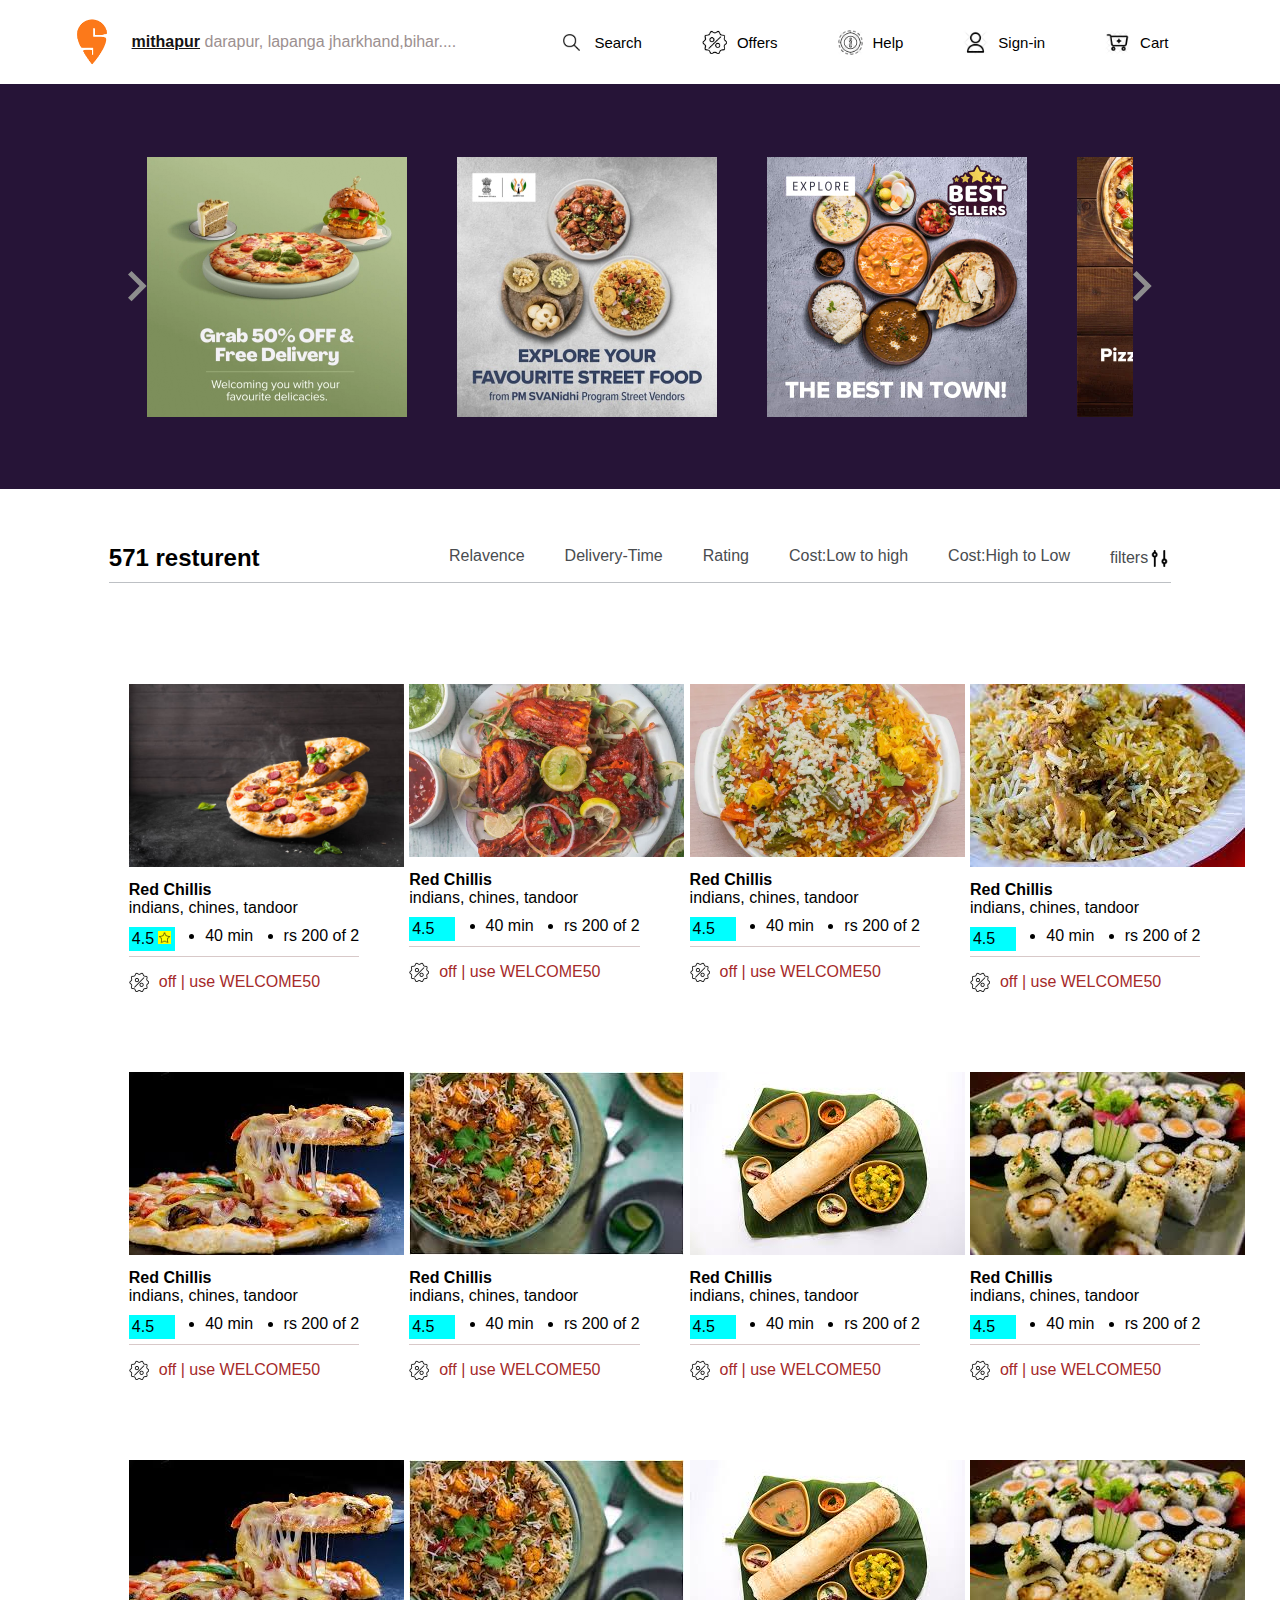
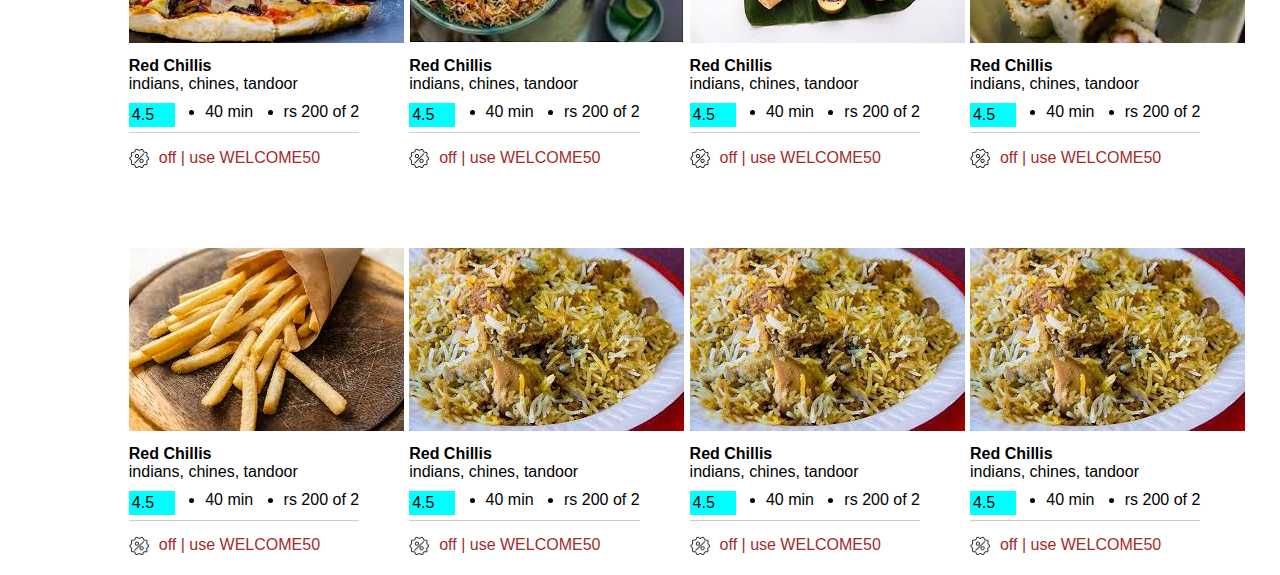
<file: index.html>
<!DOCTYPE html>
<html lang="en">

<head>
    <meta charset="UTF-8">
    <meta http-equiv="X-UA-Compatible" content="IE=edge">
    <meta name="viewport" content="width=device-width, initial-scale=1.0">
    <title>order food online from swiggy</title>
    <link rel="stylesheet" href="style.css">
</head>

<body>
    <div class="search-location">
        <div class="cut" onclick="secondfunction()">
            <img src="images/cross.png">
        </div>
        <div class="search">
            <input type="text" placeholder="search of area. street name...">
        </div>
        <div class="gps">
            <img src="images/gps.png">
            <div class="write">
                <p>Get Current location</p>
                <p>using GPS</p>
            </div>
        </div>

    </div>



    
    <div class="navbar">
         
        <nav>

          



            <div class="leftnavbar">
                <img src="images/logo.png" class="logo">
                <div class="area" onclick="myFunction()"><span>mithapur</span> darapur, lapanga jharkhand,bihar....</div>
            </div>
            <div class="rightnavbar">
                <div class="serchbar">
                    <img src="images/search1.webp">
                    <p>Search</p>
                </div>
                <div class="offer">
                    <img src="images/offer.jpeg">
                    <p>Offers</p>
                </div>
                <div class="help">
                    <img src="images/hepls.webp">
                    <p>Help</p>
                </div>
                <div class="sign-in">
                    <img src="images/sign-in.webp">
                    <p>Sign-in</p>
                </div>

                <div class="add-to-cart">
                    <img src="images/add-to-cart.webp">
                    <p>Cart</p>
                </div>

            </div>


          
        </nav>
    </div>

    <div class="posters">
        <img src="images/arrow.png" class="arrow1">
        <div class="images">
            <img src="images/poster-1.webp">
            <img src="images/poster-2.jpeg">
            <img src="images/poster-3.jpeg">
            <img src="images/poster-4.webp">
            <img src="images/poster-5.webp">
            
        </div>
        <img src="images/arrow.png" class="arrow2">
    </div>

    <div class="second-nav">
        <nav>
            <div class="left">
                <h2>571 resturent</h2>
            </div>
            <div class="right">
                <ul>
                    <li><a href="#">Relavence</a></li>
                    <li><a href="#">Delivery-Time</a></li>
                    <li><a href="#">Rating</a></li>
                    <li><a href="#">Cost:Low to high</a></li>
                    <li><a href="#">Cost:High to Low</a></li>
                    <li><a href="#" class="filter">filters <img src="images/filter.png"></a></li>
                </ul>
            </div>
        </nav>
    </div>


    <div class="items">
        <div class="item" >
            <img src="images/pizza.png">
            <div class="item-info"></div>
            <h4>Red Chillis</h4>
            <p>indians, chines, tandoor</p>
            <div class="about">
                <ul><li>4.5 <img src="images/star2.png"></li>
                    <li>40 min</li>
                    <li>rs 200 of 2</li>
                </ul>
            </div>
            <div class="offers">
                <a href="#"><img src="images/offer.jpeg"><p>off | use WELCOME50</p></a>
            </div>

            <div class="quiq-veiw">
                <p>QUICK VEIW</p>
            </div>
        </div>

        <div class="item">
            <img src="images/item2.webp">
            <div class="item-info"></div>
            <h4>Red Chillis</h4>
            <p>indians, chines, tandoor</p>
            <div class="about">
                <ul><li>4.5 </li>
                    <li>40 min</li>
                    <li>rs 200 of 2</li>
                </ul>
            </div>
            <div class="offers">
                <a href="#"><img src="images/offer.jpeg"><p>off | use WELCOME50</p></a>
            </div>
            <div class="quiq-veiw">
                <p>QUICK VEIW</p>
            </div>
        </div>

        <div class="item" >
            <img src="images/item3.webp" >
            <div class="item-info"></div>
            <h4>Red Chillis</h4>
            <p>indians, chines, tandoor</p>
            <div class="about">
                <ul><li>4.5 </li>
                    <li>40 min</li>
                    <li>rs 200 of 2</li>
                </ul>
            </div>
            <div class="offers">
                <a href="#"><img src="images/offer.jpeg"><p>off | use WELCOME50</p></a>
            </div>
            <div class="quiq-veiw">
                <p>QUICK VEIW</p>
            </div>
        </div>

        <div class="item">
            <img src="images/image13.jpeg">
            <div class="item-info"></div>
            <h4>Red Chillis</h4>
            <p>indians, chines, tandoor</p>
            <div class="about">
                <ul><li>4.5 </li>
                    <li>40 min</li>
                    <li>rs 200 of 2</li>
                </ul>
            </div>
            <div class="offers">
                <a href="#"><img src="images/offer.jpeg"><p>off | use WELCOME50</p></a>
            </div>
            <div class="quiq-veiw">
                <p>QUICK VEIW</p>
            </div>
        </div>
        </div>
    </div>


    <div class="items">
        <div class="item">
            <img src="images/image6.jpeg">
            <div class="item-info"></div>
            <h4>Red Chillis</h4>
            <p>indians, chines, tandoor</p>
            <div class="about">
                <ul><li>4.5 </li>
                    <li>40 min</li>
                    <li>rs 200 of 2</li>
                </ul>
            </div>
            <div class="offers">
                <a href="#"><img src="images/offer.jpeg"><p>off | use WELCOME50</p></a>
            </div>

            <div class="quiq-veiw">
                <p>QUICK VEIW</p>
            </div>
        </div>

        <div class="item">
            <img src="images/image7.jpeg">
            <div class="item-info"></div>
            <h4>Red Chillis</h4>
            <p>indians, chines, tandoor</p>
            <div class="about">
                <ul><li>4.5</li>
                    <li>40 min</li>
                    <li>rs 200 of 2</li>
                </ul>
            </div>
            <div class="offers">
                <a href="#"><img src="images/offer.jpeg"><p>off | use WELCOME50</p></a>
            </div>
            <div class="quiq-veiw">
                <p>QUICK VEIW</p>
            </div>
        </div>

        <div class="item">
            <img src="images/image8.jpeg">
            <div class="item-info"></div>
            <h4>Red Chillis</h4>
            <p>indians, chines, tandoor</p>
            <div class="about">
                <ul><li>4.5</li>
                    <li>40 min</li>
                    <li>rs 200 of 2</li>
                </ul>
            </div>
            <div class="offers">
                <a href="#"><img src="images/offer.jpeg"><p>off | use WELCOME50</p></a>
            </div>
            <div class="quiq-veiw">
                <p>QUICK VEIW</p>
            </div>
        </div>

        <div class="item">
            <img src="images/image9.jpeg">
            <div class="item-info"></div>
            <h4>Red Chillis</h4>
            <p>indians, chines, tandoor</p>
            <div class="about">
                <ul><li>4.5</li>
                    <li>40 min</li>
                    <li>rs 200 of 2</li>
                </ul>
            </div>
            <div class="offers">
                <a href="#"><img src="images/offer.jpeg"><p>off | use WELCOME50</p></a>
            </div>
            <div class="quiq-veiw">
                <p>QUICK VEIW</p>
            </div>
        </div>
        </div>
    </div>


    <div class="items">
        <div class="item">
            <img src="images/image6.jpeg">
            <div class="item-info"></div>
            <h4>Red Chillis</h4>
            <p>indians, chines, tandoor</p>
            <div class="about">
                <ul><li>4.5</li>
                    <li>40 min</li>
                    <li>rs 200 of 2</li>
                </ul>
            </div>
            <div class="offers">
                <a href="#"><img src="images/offer.jpeg"><p>off | use WELCOME50</p></a>
            </div>

            <div class="quiq-veiw">
                <p>QUICK VEIW</p>
            </div>
        </div>

        <div class="item">
            <img src="images/image7.jpeg">
            <div class="item-info"></div>
            <h4>Red Chillis</h4>
            <p>indians, chines, tandoor</p>
            <div class="about">
                <ul><li>4.5</li>
                    <li>40 min</li>
                    <li>rs 200 of 2</li>
                </ul>
            </div>
            <div class="offers">
                <a href="#"><img src="images/offer.jpeg"><p>off | use WELCOME50</p></a>
            </div>
            <div class="quiq-veiw">
                <p>QUICK VEIW</p>
            </div>
        </div>

        <div class="item">
            <img src="images/image8.jpeg">
            <div class="item-info"></div>
            <h4>Red Chillis</h4>
            <p>indians, chines, tandoor</p>
            <div class="about">
                <ul><li>4.5</li>
                    <li>40 min</li>
                    <li>rs 200 of 2</li>
                </ul>
            </div>
            <div class="offers">
                <a href="#"><img src="images/offer.jpeg"><p>off | use WELCOME50</p></a>
            </div>
            <div class="quiq-veiw">
                <p>QUICK VEIW</p>
            </div>
        </div>

        <div class="item">
            <img src="images/image9.jpeg">
            <div class="item-info"></div>
            <h4>Red Chillis</h4>
            <p>indians, chines, tandoor</p>
            <div class="about">
                <ul><li>4.5</li>
                    <li>40 min</li>
                    <li>rs 200 of 2</li>
                </ul>
            </div>
            <div class="offers">
                <a href="#"><img src="images/offer.jpeg"><p>off | use WELCOME50</p></a>
            </div>
            <div class="quiq-veiw">
                <p>QUICK VEIW</p>
            </div>
        </div>
        </div>
    </div>


    <div class="items">
        <div class="item">
            <img src="images/image10.jpeg">
            <div class="item-info"></div>
            <h4>Red Chillis</h4>
            <p>indians, chines, tandoor</p>
            <div class="about">
                <ul><li>4.5</li>
                    <li>40 min</li>
                    <li>rs 200 of 2</li>
                </ul>
            </div>
            <div class="offers">
                <a href="#"><img src="images/offer.jpeg"><p>off | use WELCOME50</p></a>
            </div>

            <div class="quiq-veiw">
                <p>QUICK VEIW</p>
            </div>
        </div>

        <div class="item">
            <img src="images/image13.jpeg">
            <div class="item-info"></div>
            <h4>Red Chillis</h4>
            <p>indians, chines, tandoor</p>
            <div class="about">
                <ul><li>4.5</li>
                    <li>40 min</li>
                    <li>rs 200 of 2</li>
                </ul>
            </div>
            <div class="offers">
                <a href="#"><img src="images/offer.jpeg"><p>off | use WELCOME50</p></a>
            </div>
            <div class="quiq-veiw">
                <p>QUICK VEIW</p>
            </div>
        </div>

        <div class="item">
            <img src="images/image13.jpeg">
            <div class="item-info"></div>
            <h4>Red Chillis</h4>
            <p>indians, chines, tandoor</p>
            <div class="about">
                <ul><li>4.5</li>
                    <li>40 min</li>
                    <li>rs 200 of 2</li>
                </ul>
            </div>
            <div class="offers">
                <a href="#"><img src="images/offer.jpeg"><p>off | use WELCOME50</p></a>
            </div>
            <div class="quiq-veiw">
                <p>QUICK VEIW</p>
            </div>
        </div>

        <div class="item">
            <img src="images/image13.jpeg">
            <div class="item-info"></div>
            <h4>Red Chillis</h4>
            <p>indians, chines, tandoor</p>
            <div class="about">
                <ul><li>4.5</li>
                    <li>40 min</li>
                    <li>rs 200 of 2</li>
                </ul>
            </div>
            <div class="offers">
                <a href="#"><img src="images/offer.jpeg"><p>off | use WELCOME50</p></a>
            </div>
            <div class="quiq-veiw">
                <p>QUICK VEIW</p>
            </div>
        </div>
        </div>
    </div>

    <script src="script.js"></script>
</body>

</html>
</file>
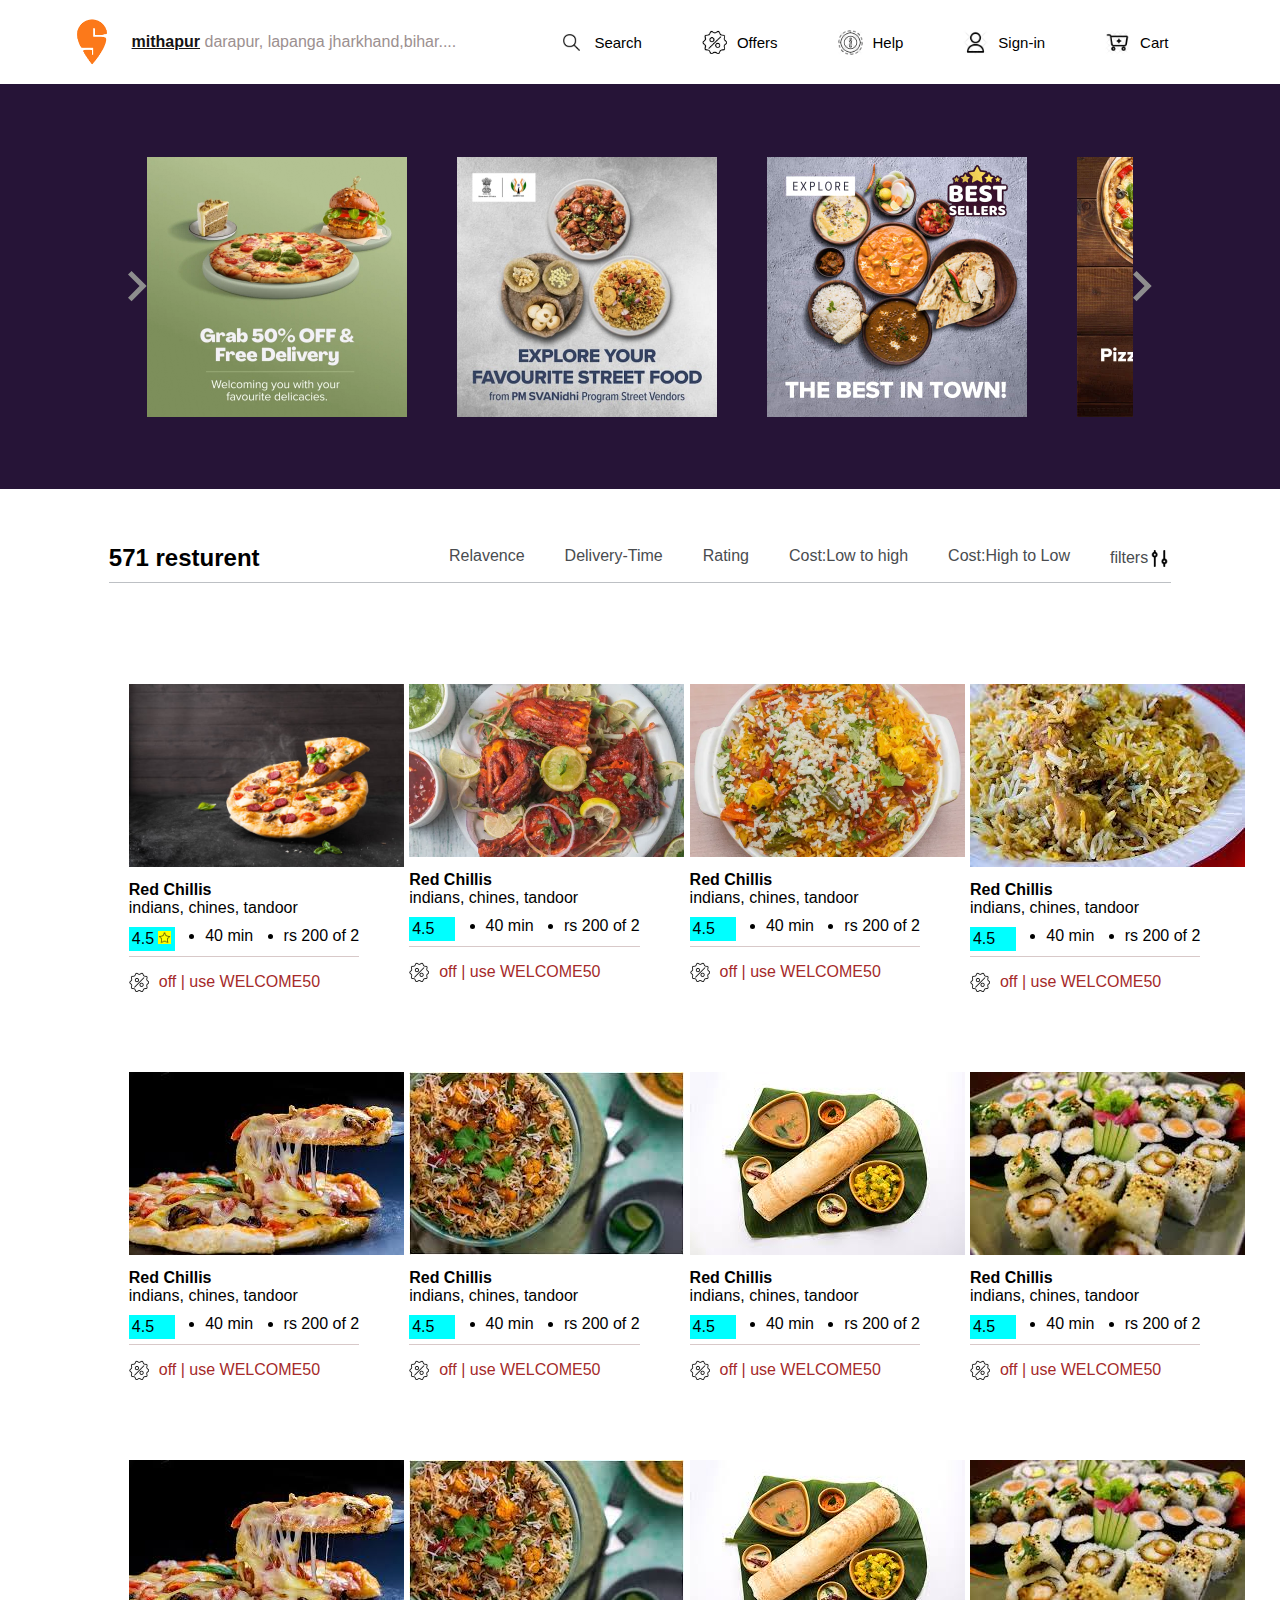
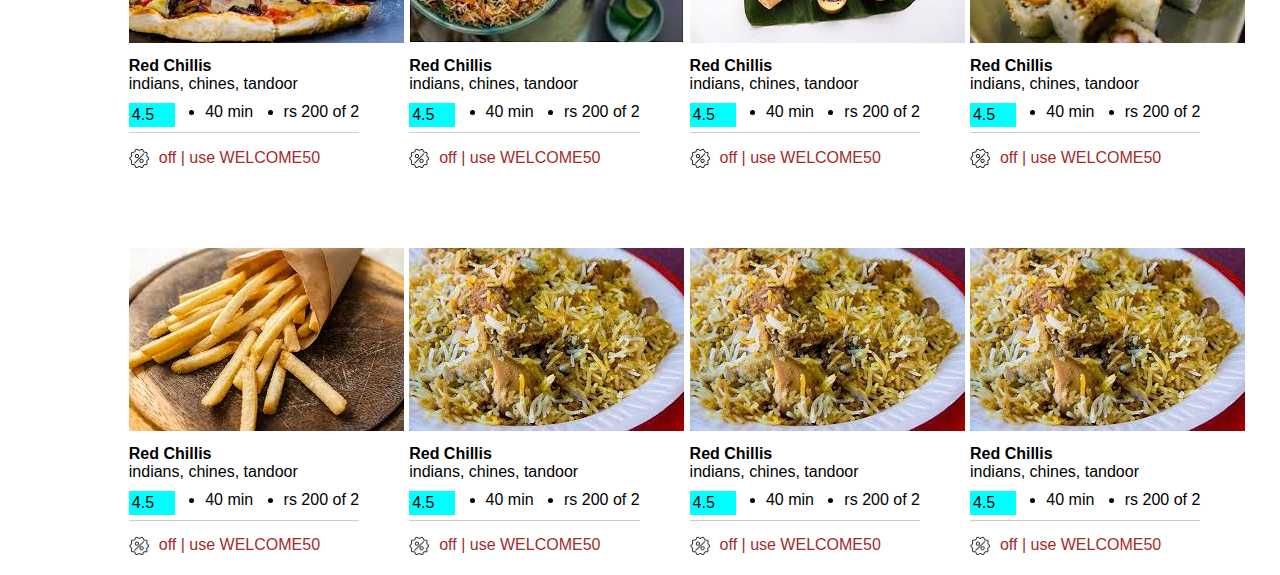
<file: swiggy/index.html>
<!DOCTYPE html>
<html lang="en">

<head>
    <meta charset="UTF-8">
    <meta http-equiv="X-UA-Compatible" content="IE=edge">
    <meta name="viewport" content="width=device-width, initial-scale=1.0">
    <title>order food online from swiggy</title>
    <link rel="stylesheet" href="style.css">
</head>

<body>
    <div class="search-location">
        <div class="cut" onclick="secondfunction()">
            <img src="images/cross.png">
        </div>
        <div class="search">
            <input type="text" placeholder="search of area. street name...">
        </div>
        <div class="gps">
            <img src="images/gps.png">
            <div class="write">
                <p>Get Current location</p>
                <p>using GPS</p>
            </div>
        </div>

    </div>



    
    <div class="navbar">
         
        <nav>

          



            <div class="leftnavbar">
                <img src="images/logo.png" class="logo">
                <div class="area" onclick="myFunction()"><span>mithapur</span> darapur, lapanga jharkhand,bihar....</div>
            </div>
            <div class="rightnavbar">
                <div class="serchbar">
                    <img src="images/search1.webp">
                    <p>Search</p>
                </div>
                <div class="offer">
                    <img src="images/offer.jpeg">
                    <p>Offers</p>
                </div>
                <div class="help">
                    <img src="images/hepls.webp">
                    <p>Help</p>
                </div>
                <div class="sign-in">
                    <img src="images/sign-in.webp">
                    <p>Sign-in</p>
                </div>

                <div class="add-to-cart">
                    <img src="images/add-to-cart.webp">
                    <p>Cart</p>
                </div>

            </div>


          
        </nav>
    </div>

    <div class="posters">
        <img src="images/arrow.png" class="arrow1">
        <div class="images">
            <img src="images/poster-1.webp">
            <img src="images/poster-2.jpeg">
            <img src="images/poster-3.jpeg">
            <img src="images/poster-4.webp">
            <img src="images/poster-5.webp">
            
        </div>
        <img src="images/arrow.png" class="arrow2">
    </div>

    <div class="second-nav">
        <nav>
            <div class="left">
                <h2>571 resturent</h2>
            </div>
            <div class="right">
                <ul>
                    <li><a href="#">Relavence</a></li>
                    <li><a href="#">Delivery-Time</a></li>
                    <li><a href="#">Rating</a></li>
                    <li><a href="#">Cost:Low to high</a></li>
                    <li><a href="#">Cost:High to Low</a></li>
                    <li><a href="#" class="filter">filters <img src="images/filter.png"></a></li>
                </ul>
            </div>
        </nav>
    </div>


    <div class="items">
        <div class="item" >
            <img src="images/pizza.png">
            <div class="item-info"></div>
            <h4>Red Chillis</h4>
            <p>indians, chines, tandoor</p>
            <div class="about">
                <ul><li>4.5 <img src="images/star2.png"></li>
                    <li>40 min</li>
                    <li>rs 200 of 2</li>
                </ul>
            </div>
            <div class="offers">
                <a href="#"><img src="images/offer.jpeg"><p>off | use WELCOME50</p></a>
            </div>

            <div class="quiq-veiw">
                <p>QUICK VEIW</p>
            </div>
        </div>

        <div class="item">
            <img src="images/item2.webp">
            <div class="item-info"></div>
            <h4>Red Chillis</h4>
            <p>indians, chines, tandoor</p>
            <div class="about">
                <ul><li>4.5 </li>
                    <li>40 min</li>
                    <li>rs 200 of 2</li>
                </ul>
            </div>
            <div class="offers">
                <a href="#"><img src="images/offer.jpeg"><p>off | use WELCOME50</p></a>
            </div>
            <div class="quiq-veiw">
                <p>QUICK VEIW</p>
            </div>
        </div>

        <div class="item" >
            <img src="images/item3.webp" >
            <div class="item-info"></div>
            <h4>Red Chillis</h4>
            <p>indians, chines, tandoor</p>
            <div class="about">
                <ul><li>4.5 </li>
                    <li>40 min</li>
                    <li>rs 200 of 2</li>
                </ul>
            </div>
            <div class="offers">
                <a href="#"><img src="images/offer.jpeg"><p>off | use WELCOME50</p></a>
            </div>
            <div class="quiq-veiw">
                <p>QUICK VEIW</p>
            </div>
        </div>

        <div class="item">
            <img src="images/image13.jpeg">
            <div class="item-info"></div>
            <h4>Red Chillis</h4>
            <p>indians, chines, tandoor</p>
            <div class="about">
                <ul><li>4.5 </li>
                    <li>40 min</li>
                    <li>rs 200 of 2</li>
                </ul>
            </div>
            <div class="offers">
                <a href="#"><img src="images/offer.jpeg"><p>off | use WELCOME50</p></a>
            </div>
            <div class="quiq-veiw">
                <p>QUICK VEIW</p>
            </div>
        </div>
        </div>
    </div>


    <div class="items">
        <div class="item">
            <img src="images/image6.jpeg">
            <div class="item-info"></div>
            <h4>Red Chillis</h4>
            <p>indians, chines, tandoor</p>
            <div class="about">
                <ul><li>4.5 </li>
                    <li>40 min</li>
                    <li>rs 200 of 2</li>
                </ul>
            </div>
            <div class="offers">
                <a href="#"><img src="images/offer.jpeg"><p>off | use WELCOME50</p></a>
            </div>

            <div class="quiq-veiw">
                <p>QUICK VEIW</p>
            </div>
        </div>

        <div class="item">
            <img src="images/image7.jpeg">
            <div class="item-info"></div>
            <h4>Red Chillis</h4>
            <p>indians, chines, tandoor</p>
            <div class="about">
                <ul><li>4.5</li>
                    <li>40 min</li>
                    <li>rs 200 of 2</li>
                </ul>
            </div>
            <div class="offers">
                <a href="#"><img src="images/offer.jpeg"><p>off | use WELCOME50</p></a>
            </div>
            <div class="quiq-veiw">
                <p>QUICK VEIW</p>
            </div>
        </div>

        <div class="item">
            <img src="images/image8.jpeg">
            <div class="item-info"></div>
            <h4>Red Chillis</h4>
            <p>indians, chines, tandoor</p>
            <div class="about">
                <ul><li>4.5</li>
                    <li>40 min</li>
                    <li>rs 200 of 2</li>
                </ul>
            </div>
            <div class="offers">
                <a href="#"><img src="images/offer.jpeg"><p>off | use WELCOME50</p></a>
            </div>
            <div class="quiq-veiw">
                <p>QUICK VEIW</p>
            </div>
        </div>

        <div class="item">
            <img src="images/image9.jpeg">
            <div class="item-info"></div>
            <h4>Red Chillis</h4>
            <p>indians, chines, tandoor</p>
            <div class="about">
                <ul><li>4.5</li>
                    <li>40 min</li>
                    <li>rs 200 of 2</li>
                </ul>
            </div>
            <div class="offers">
                <a href="#"><img src="images/offer.jpeg"><p>off | use WELCOME50</p></a>
            </div>
            <div class="quiq-veiw">
                <p>QUICK VEIW</p>
            </div>
        </div>
        </div>
    </div>


    <div class="items">
        <div class="item">
            <img src="images/image6.jpeg">
            <div class="item-info"></div>
            <h4>Red Chillis</h4>
            <p>indians, chines, tandoor</p>
            <div class="about">
                <ul><li>4.5</li>
                    <li>40 min</li>
                    <li>rs 200 of 2</li>
                </ul>
            </div>
            <div class="offers">
                <a href="#"><img src="images/offer.jpeg"><p>off | use WELCOME50</p></a>
            </div>

            <div class="quiq-veiw">
                <p>QUICK VEIW</p>
            </div>
        </div>

        <div class="item">
            <img src="images/image7.jpeg">
            <div class="item-info"></div>
            <h4>Red Chillis</h4>
            <p>indians, chines, tandoor</p>
            <div class="about">
                <ul><li>4.5</li>
                    <li>40 min</li>
                    <li>rs 200 of 2</li>
                </ul>
            </div>
            <div class="offers">
                <a href="#"><img src="images/offer.jpeg"><p>off | use WELCOME50</p></a>
            </div>
            <div class="quiq-veiw">
                <p>QUICK VEIW</p>
            </div>
        </div>

        <div class="item">
            <img src="images/image8.jpeg">
            <div class="item-info"></div>
            <h4>Red Chillis</h4>
            <p>indians, chines, tandoor</p>
            <div class="about">
                <ul><li>4.5</li>
                    <li>40 min</li>
                    <li>rs 200 of 2</li>
                </ul>
            </div>
            <div class="offers">
                <a href="#"><img src="images/offer.jpeg"><p>off | use WELCOME50</p></a>
            </div>
            <div class="quiq-veiw">
                <p>QUICK VEIW</p>
            </div>
        </div>

        <div class="item">
            <img src="images/image9.jpeg">
            <div class="item-info"></div>
            <h4>Red Chillis</h4>
            <p>indians, chines, tandoor</p>
            <div class="about">
                <ul><li>4.5</li>
                    <li>40 min</li>
                    <li>rs 200 of 2</li>
                </ul>
            </div>
            <div class="offers">
                <a href="#"><img src="images/offer.jpeg"><p>off | use WELCOME50</p></a>
            </div>
            <div class="quiq-veiw">
                <p>QUICK VEIW</p>
            </div>
        </div>
        </div>
    </div>


    <div class="items">
        <div class="item">
            <img src="images/image10.jpeg">
            <div class="item-info"></div>
            <h4>Red Chillis</h4>
            <p>indians, chines, tandoor</p>
            <div class="about">
                <ul><li>4.5</li>
                    <li>40 min</li>
                    <li>rs 200 of 2</li>
                </ul>
            </div>
            <div class="offers">
                <a href="#"><img src="images/offer.jpeg"><p>off | use WELCOME50</p></a>
            </div>

            <div class="quiq-veiw">
                <p>QUICK VEIW</p>
            </div>
        </div>

        <div class="item">
            <img src="images/image13.jpeg">
            <div class="item-info"></div>
            <h4>Red Chillis</h4>
            <p>indians, chines, tandoor</p>
            <div class="about">
                <ul><li>4.5</li>
                    <li>40 min</li>
                    <li>rs 200 of 2</li>
                </ul>
            </div>
            <div class="offers">
                <a href="#"><img src="images/offer.jpeg"><p>off | use WELCOME50</p></a>
            </div>
            <div class="quiq-veiw">
                <p>QUICK VEIW</p>
            </div>
        </div>

        <div class="item">
            <img src="images/image13.jpeg">
            <div class="item-info"></div>
            <h4>Red Chillis</h4>
            <p>indians, chines, tandoor</p>
            <div class="about">
                <ul><li>4.5</li>
                    <li>40 min</li>
                    <li>rs 200 of 2</li>
                </ul>
            </div>
            <div class="offers">
                <a href="#"><img src="images/offer.jpeg"><p>off | use WELCOME50</p></a>
            </div>
            <div class="quiq-veiw">
                <p>QUICK VEIW</p>
            </div>
        </div>

        <div class="item">
            <img src="images/image13.jpeg">
            <div class="item-info"></div>
            <h4>Red Chillis</h4>
            <p>indians, chines, tandoor</p>
            <div class="about">
                <ul><li>4.5</li>
                    <li>40 min</li>
                    <li>rs 200 of 2</li>
                </ul>
            </div>
            <div class="offers">
                <a href="#"><img src="images/offer.jpeg"><p>off | use WELCOME50</p></a>
            </div>
            <div class="quiq-veiw">
                <p>QUICK VEIW</p>
            </div>
        </div>
        </div>
    </div>

    <script src="script.js"></script>
</body>

</html>
</file>
<file: style.css>
*{
    margin: 0;
    padding: 0;
    font-family: 'poppins' , sans-serif;
}
.navbar{
    background-color: white
    ;
    position: sticky;
    z-index: 100;
    top: 0;
    width: 100vw;
}

.navbar nav{
    display: flex;
    justify-content: space-around;
    align-items: center;
    padding: 12px 0;

}
.area{
    color: #9c9090;
    cursor: grab;
}

.leftnavbar{
    display: flex;
    align-items: center;
  
}
.leftnavbar span{
    color: rgb(21, 20, 20);
    font-weight: 600;
    text-decoration:underline;
}
.leftnavbar span:hover{
    color: orangered;
}
.leftnavbar img{
    width: 60px;
    margin: 0 10px;
}
.leftnavbar img:hover{
    width: 80px;
}

.rightnavbar{
    display: flex;
    align-items: center;
    font-size: 15px;
    font-weight: 100;
}
.rightnavbar img{
    width: 25px;
}
.rightnavbar p{
    margin: 0 10px;
}
.serchbar{
    display: flex;
    align-items: center;
    margin-right: 50px;

}
.serchbar:hover{
    color: orangered;
}
.offer{
    display: flex;
    align-items: center;
    margin-right: 50px;

}
.offer:hover{
    color: orangered;
}
.help{
    display: flex;
    align-items: center;
    margin-right: 50px;

}
.help:hover{
    color: orangered;
}
.sign-in{
    display: flex;
    align-items: center;
    margin-right: 50px;


}
.sign-in:hover{
    color: orangered;
}
.add-to-cart{
    display: flex;
    align-items: center;
   margin-right: 50px;

}
.add-to-cart:hover{
    color: orangered;
}
.posters{
    background-color:  #261437;
    display: flex;
    align-items: center;
    justify-content: center;
   
    width: 100vw;
    height: 45vh;
  
    z-index: 80;
}

.images{
    display: flex;
    align-items: center;
    width: 77vw;
    overflow: hidden;
    
}
.images img{
    width: 260px;
    height: 260px;
    padding-right: 50px;
   /* translate: -260px;
    animation: translate 0.3s;*/
}
.second-nav{
    width: 100vw;
  
    height: 15vh;

    z-index: 110;
    top: 0;
    position: sticky;
    background-color: white;
    
   
}

.second-nav nav{
    width: 83vw;
    background-color:white;
    margin: auto;
    border-bottom: 1px solid  rgb(189, 192, 196);
    display: flex;
    justify-content: space-between;
    
 padding-top: 55px;
    align-items: center;
   padding-bottom: 10px;
   /* padding: 5px;*/
   
}
.right ul{
    display: flex;
    justify-content: space-between;
}
.right ul li{
    list-style: none;
    margin-left: 40px;

}
.right ul li a{
    text-decoration: none;
    color: rgb(73 76 79);
}
 .filter {
    

    display: flex;
    align-items: center;
}
.filter img{
    width: 23px;
}

.items{
    width: 83vw;
    margin: auto;
    margin-top: 40px;
    display: flex;
    flex-basis: 100%;
    
}
.item{
    padding: 20px;
    width: 18vw;
   /* border: 2px solid black;*/
    margin-right: 10px;
}
.item img{
    width: 275px;
}
.item-info{
    margin-top: 10px;
}
.about{
    margin-top: 10px;
    padding-bottom: 5px;
    border-bottom: 0.5px solid rgb(216 201 201);
}
.about ul{
    display: flex;
    justify-content: space-between;
}
.about ul li:first-child{
    list-style: none;
     background-color: aqua;
     width: 40px;
     padding: 3px;
}
.about ul li:first-child img{
    width: 13px;
    background-color: yellow;
}

.offers a img{
    width: 20px;
}
.offers{
    margin-top: 15px;
}
.offers a{
    display: flex;
    align-items: center;
    text-decoration: none;
    color: brown;
}
.offers a p{
    margin-left: 10px;
}

.quiq-veiw{
    margin-top: 15px;
    text-align: center;
    font-size: 12px;
    font-weight: 600;
    color:  rgb(24 69 243);
    display: none;
}
.quik{
    display: block;
}
 .posters .arrow1 img{
    transform: rotate(177deg);
    position: relative;
    right: 10px;
}

.arrow2 img{
    position: relative
    


}



/**search location*/
.search-location{
    position: absolute;
    height: 100vh;
    background: rgb(246, 243, 243);
    z-index: 200;
    width: 468px;
   
   transform: translate(-484px);
   
}

.addtransition{
    transform: translate(0px) ;
}
.search{
    margin-top: 144px;
    margin-left: 108px
} 
.search input{
    width: 314px;
    height: 38px
}

.gps{
    display: flex;
    align-items: center;
    width: 314px;
    height: 77px;
    border: 2px solid;
    margin-top: 40px;
    margin-left: 105px
}
.gps img{
    width: 31px
}
.cut img{
    width: 45px;
    margin-left: 355px;
    margin-top: 49px;
}
.retain{
    transform: translate(-484px);

}

/*@keyframes transition{
    from { transform: translate(-484px);}
    to { transform: translate(18px);}
}*/

.main{
    position: sticky;
    opacity: 3;

}
</file>
<file: swiggy/style.css>
*{
    margin: 0;
    padding: 0;
    font-family: 'poppins' , sans-serif;
}
.navbar{
    background-color: white
    ;
    position: sticky;
    z-index: 100;
    top: 0;
    width: 100vw;
}

.navbar nav{
    display: flex;
    justify-content: space-around;
    align-items: center;
    padding: 12px 0;

}
.area{
    color: #9c9090;
    cursor: grab;
}

.leftnavbar{
    display: flex;
    align-items: center;
  
}
.leftnavbar span{
    color: rgb(21, 20, 20);
    font-weight: 600;
    text-decoration:underline;
}
.leftnavbar span:hover{
    color: orangered;
}
.leftnavbar img{
    width: 60px;
    margin: 0 10px;
}
.leftnavbar img:hover{
    width: 80px;
}

.rightnavbar{
    display: flex;
    align-items: center;
    font-size: 15px;
    font-weight: 100;
}
.rightnavbar img{
    width: 25px;
}
.rightnavbar p{
    margin: 0 10px;
}
.serchbar{
    display: flex;
    align-items: center;
    margin-right: 50px;

}
.serchbar:hover{
    color: orangered;
}
.offer{
    display: flex;
    align-items: center;
    margin-right: 50px;

}
.offer:hover{
    color: orangered;
}
.help{
    display: flex;
    align-items: center;
    margin-right: 50px;

}
.help:hover{
    color: orangered;
}
.sign-in{
    display: flex;
    align-items: center;
    margin-right: 50px;


}
.sign-in:hover{
    color: orangered;
}
.add-to-cart{
    display: flex;
    align-items: center;
   margin-right: 50px;

}
.add-to-cart:hover{
    color: orangered;
}
.posters{
    background-color:  #261437;
    display: flex;
    align-items: center;
    justify-content: center;
   
    width: 100vw;
    height: 45vh;
  
    z-index: 80;
}

.images{
    display: flex;
    align-items: center;
    width: 77vw;
    overflow: hidden;
    
}
.images img{
    width: 260px;
    height: 260px;
    padding-right: 50px;
   /* translate: -260px;
    animation: translate 0.3s;*/
}
.second-nav{
    width: 100vw;
  
    height: 15vh;

    z-index: 110;
    top: 0;
    position: sticky;
    background-color: white;
    
   
}

.second-nav nav{
    width: 83vw;
    background-color:white;
    margin: auto;
    border-bottom: 1px solid  rgb(189, 192, 196);
    display: flex;
    justify-content: space-between;
    
 padding-top: 55px;
    align-items: center;
   padding-bottom: 10px;
   /* padding: 5px;*/
   
}
.right ul{
    display: flex;
    justify-content: space-between;
}
.right ul li{
    list-style: none;
    margin-left: 40px;

}
.right ul li a{
    text-decoration: none;
    color: rgb(73 76 79);
}
 .filter {
    

    display: flex;
    align-items: center;
}
.filter img{
    width: 23px;
}

.items{
    width: 83vw;
    margin: auto;
    margin-top: 40px;
    display: flex;
    flex-basis: 100%;
    
}
.item{
    padding: 20px;
    width: 18vw;
   /* border: 2px solid black;*/
    margin-right: 10px;
}
.item img{
    width: 275px;
}
.item-info{
    margin-top: 10px;
}
.about{
    margin-top: 10px;
    padding-bottom: 5px;
    border-bottom: 0.5px solid rgb(216 201 201);
}
.about ul{
    display: flex;
    justify-content: space-between;
}
.about ul li:first-child{
    list-style: none;
     background-color: aqua;
     width: 40px;
     padding: 3px;
}
.about ul li:first-child img{
    width: 13px;
    background-color: yellow;
}

.offers a img{
    width: 20px;
}
.offers{
    margin-top: 15px;
}
.offers a{
    display: flex;
    align-items: center;
    text-decoration: none;
    color: brown;
}
.offers a p{
    margin-left: 10px;
}

.quiq-veiw{
    margin-top: 15px;
    text-align: center;
    font-size: 12px;
    font-weight: 600;
    color:  rgb(24 69 243);
    display: none;
}
.quik{
    display: block;
}
 .posters .arrow1 img{
    transform: rotate(177deg);
    position: relative;
    right: 10px;
}

.arrow2 img{
    position: relative
    


}



/**search location*/
.search-location{
    position: absolute;
    height: 100vh;
    background: rgb(246, 243, 243);
    z-index: 200;
    width: 468px;
   
   transform: translate(-484px);
   
}

.addtransition{
    transform: translate(0px) ;
}
.search{
    margin-top: 144px;
    margin-left: 108px
} 
.search input{
    width: 314px;
    height: 38px
}

.gps{
    display: flex;
    align-items: center;
    width: 314px;
    height: 77px;
    border: 2px solid;
    margin-top: 40px;
    margin-left: 105px
}
.gps img{
    width: 31px
}
.cut img{
    width: 45px;
    margin-left: 355px;
    margin-top: 49px;
}
.retain{
    transform: translate(-484px);

}

/*@keyframes transition{
    from { transform: translate(-484px);}
    to { transform: translate(18px);}
}*/

.main{
    position: sticky;
    opacity: 3;

}
</file>
